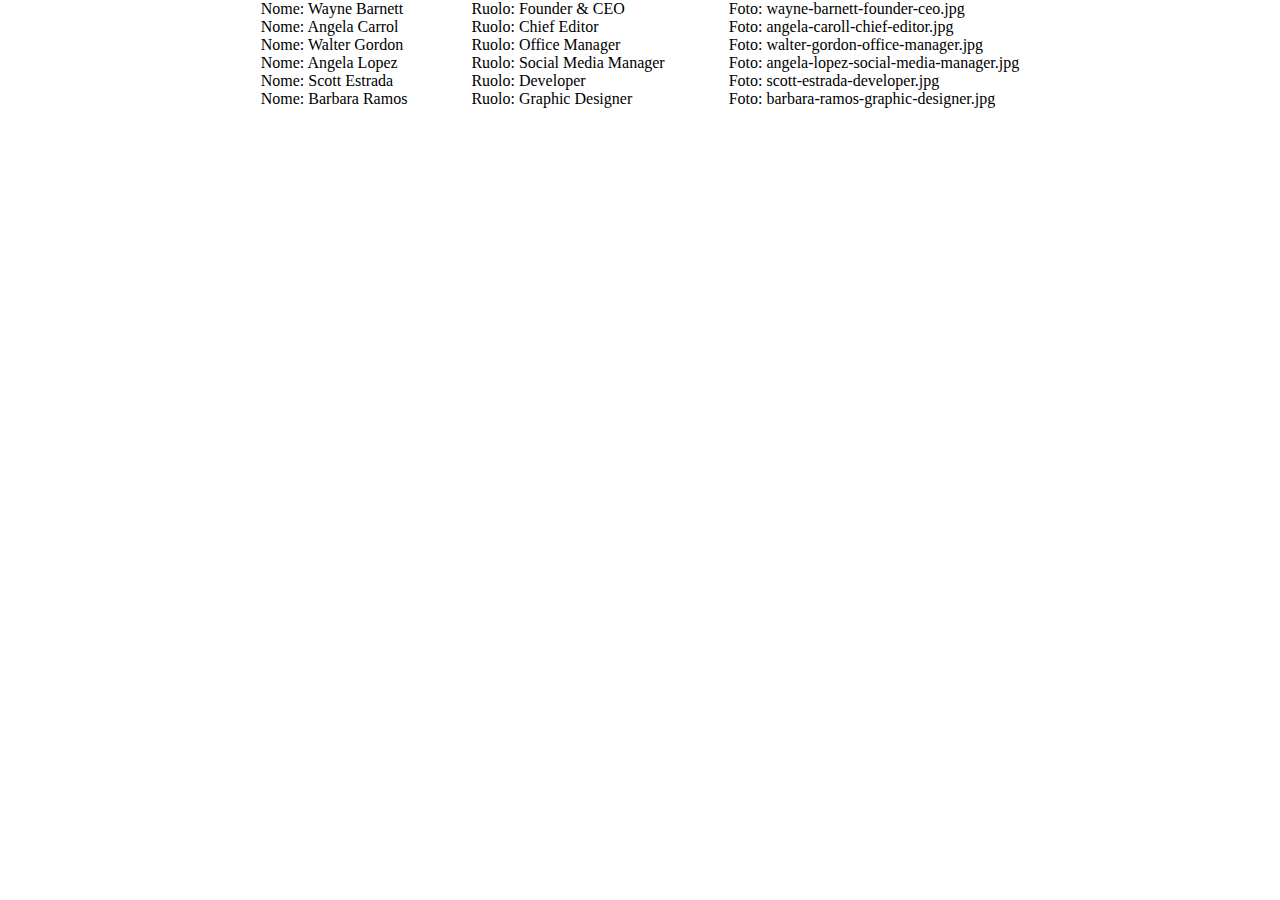
<file: index.html>
<!DOCTYPE html>
<html lang="en">
<head>
    <meta charset="UTF-8">
    <meta name="viewport" content="width=device-width, initial-scale=1.0">
    <!-- FONT AWESOME -->
    <link rel="stylesheet" href="https://cdnjs.cloudflare.com/ajax/libs/font-awesome/6.5.2/css/all.min.css" integrity="sha512-SnH5WK+bZxgPHs44uWIX+LLJAJ9/2PkPKZ5QiAj6Ta86w+fsb2TkcmfRyVX3pBnMFcV7oQPJkl9QevSCWr3W6A==" crossorigin="anonymous" referrerpolicy="no-referrer" />
    <!-- BOOTSTRAP -->
    <!-- <link rel="stylesheet" href="https://cdn.jsdelivr.net/npm/bootstrap-icons@1.11.3/font/bootstrap-icons.min.css">
    <link href="https://cdn.jsdelivr.net/npm/bootstrap@5.2.3/dist/css/bootstrap.min.css" rel="stylesheet" integrity="sha384-rbsA2VBKQhggwzxH7pPCaAqO46MgnOM80zW1RWuH61DGLwZJEdK2Kadq2F9CUG65" crossorigin="anonymous"> -->
    <!-- MY CSS -->
    <link rel="stylesheet" href="CSS/style.css">
    <title>Document</title>
</head>
<body>
    <div class="container">
        <div class="member-name"></div>
        <div class="member-role"></div>
        <div class="member-photo"></div>
    </div>
</body>
<script type="text/javascript" src="functions.js"></script>
<script type="text/javascript" src="myscript.js"></script>
</html>
</file>
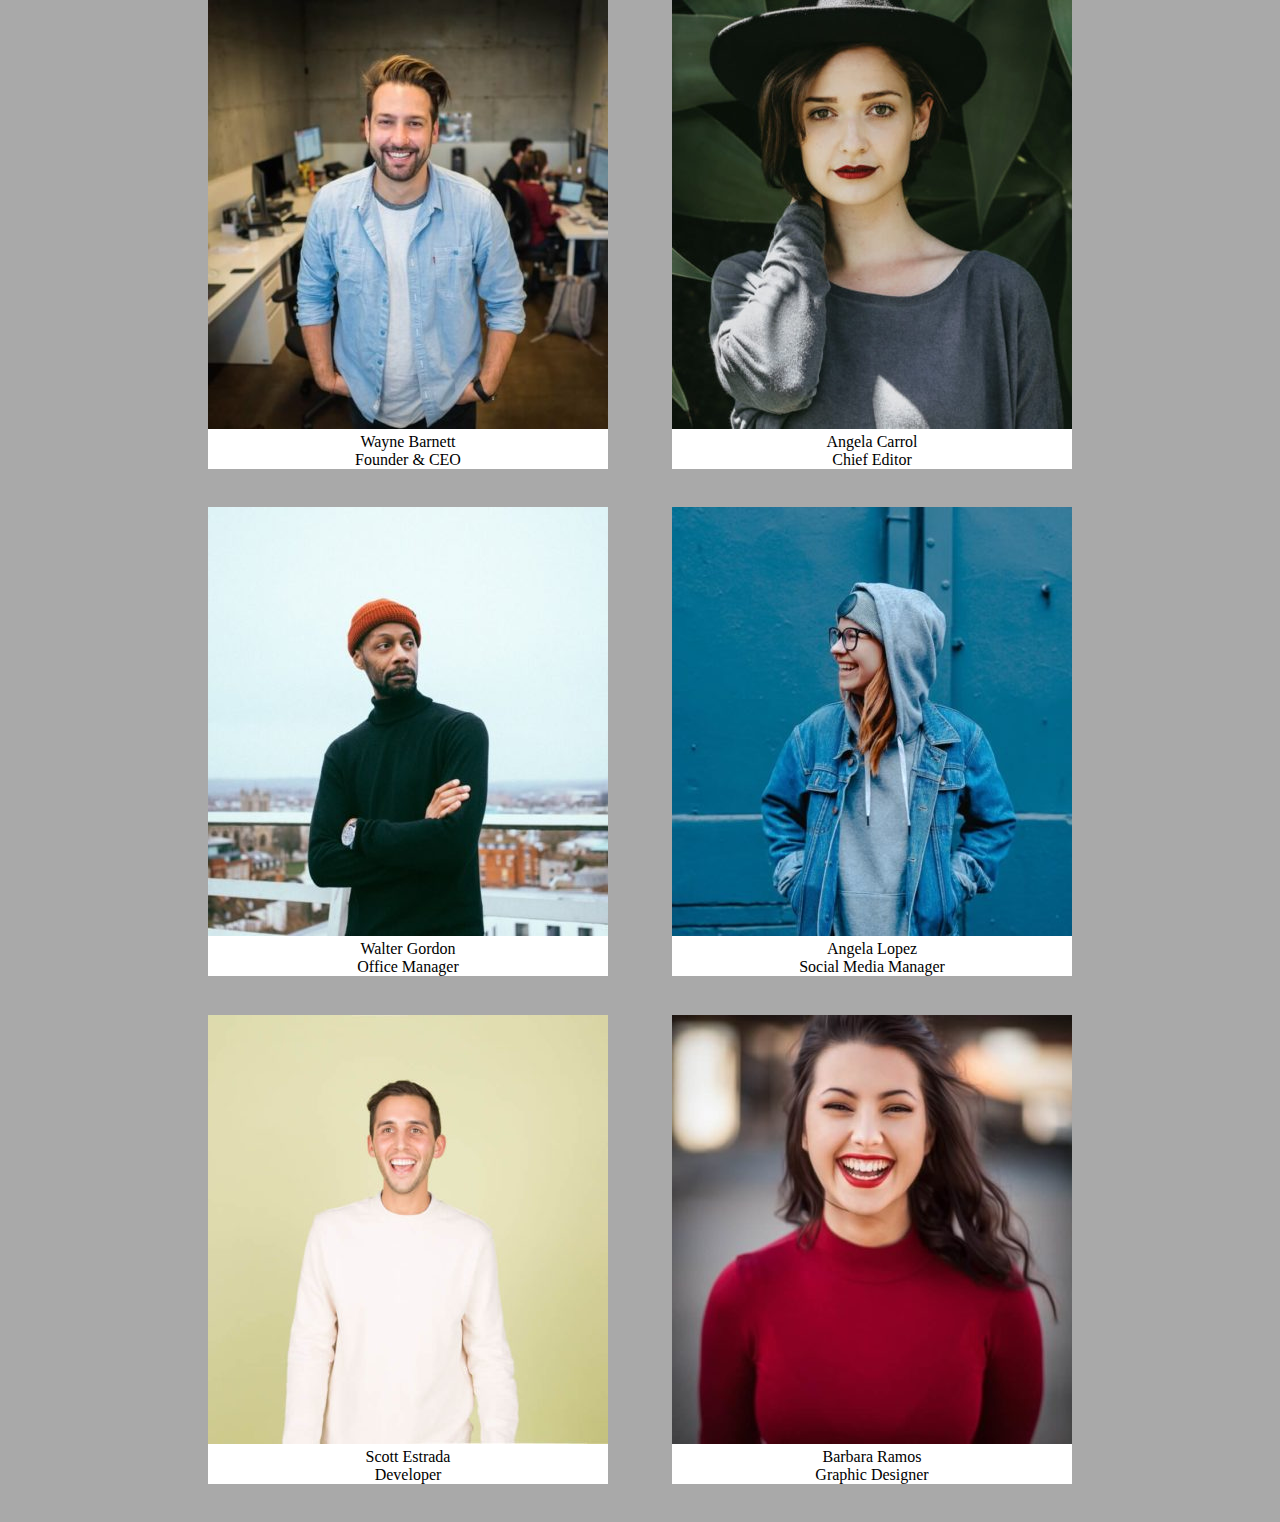
<file: BONUS 1/index.html>
<!DOCTYPE html>
<html lang="en">
<head>
    <meta charset="UTF-8">
    <meta name="viewport" content="width=device-width, initial-scale=1.0">
    <!-- FONT AWESOME -->
    <link rel="stylesheet" href="https://cdnjs.cloudflare.com/ajax/libs/font-awesome/6.5.2/css/all.min.css" integrity="sha512-SnH5WK+bZxgPHs44uWIX+LLJAJ9/2PkPKZ5QiAj6Ta86w+fsb2TkcmfRyVX3pBnMFcV7oQPJkl9QevSCWr3W6A==" crossorigin="anonymous" referrerpolicy="no-referrer" />
    <!-- BOOTSTRAP -->
    <!-- <link rel="stylesheet" href="https://cdn.jsdelivr.net/npm/bootstrap-icons@1.11.3/font/bootstrap-icons.min.css">
    <link href="https://cdn.jsdelivr.net/npm/bootstrap@5.2.3/dist/css/bootstrap.min.css" rel="stylesheet" integrity="sha384-rbsA2VBKQhggwzxH7pPCaAqO46MgnOM80zW1RWuH61DGLwZJEdK2Kadq2F9CUG65" crossorigin="anonymous"> -->
    <!-- MY CSS -->
    <link rel="stylesheet" href="CSS/style.css">
    <title>Document</title>
</head>
<body>
    <div class="container">
        
    </div>
</body>
<script type="text/javascript" src="functions.js"></script>
<script type="text/javascript" src="myscript.js"></script>
</html>
</file>
<file: CSS/style.css>
* {
    margin: 0;
    padding: 0;
    box-sizing: border-box;
}
.container {
    display: flex;
    width: 100vw;
    justify-content: center;
    gap: 5%;
}
.member-name, .member-role, .member-photo {
    display: flex;
    flex-direction: column;
}
</file>
<file: BONUS 1/CSS/style.css>
* {
    margin: 0;
    padding: 0;
    box-sizing: border-box;
}
.container {
    display: flex;
    width: 100%;
    justify-content: center;
    gap: 5%;
    flex-wrap: wrap;
    background-color: darkgrey;
}


.card {
    background-color: white;
    margin-bottom: 3%;
}
.member-photo {
    width: calc(100% / 3 - 5%);
}
.member-name, .member-role{
    text-align: center;
}
</file>
